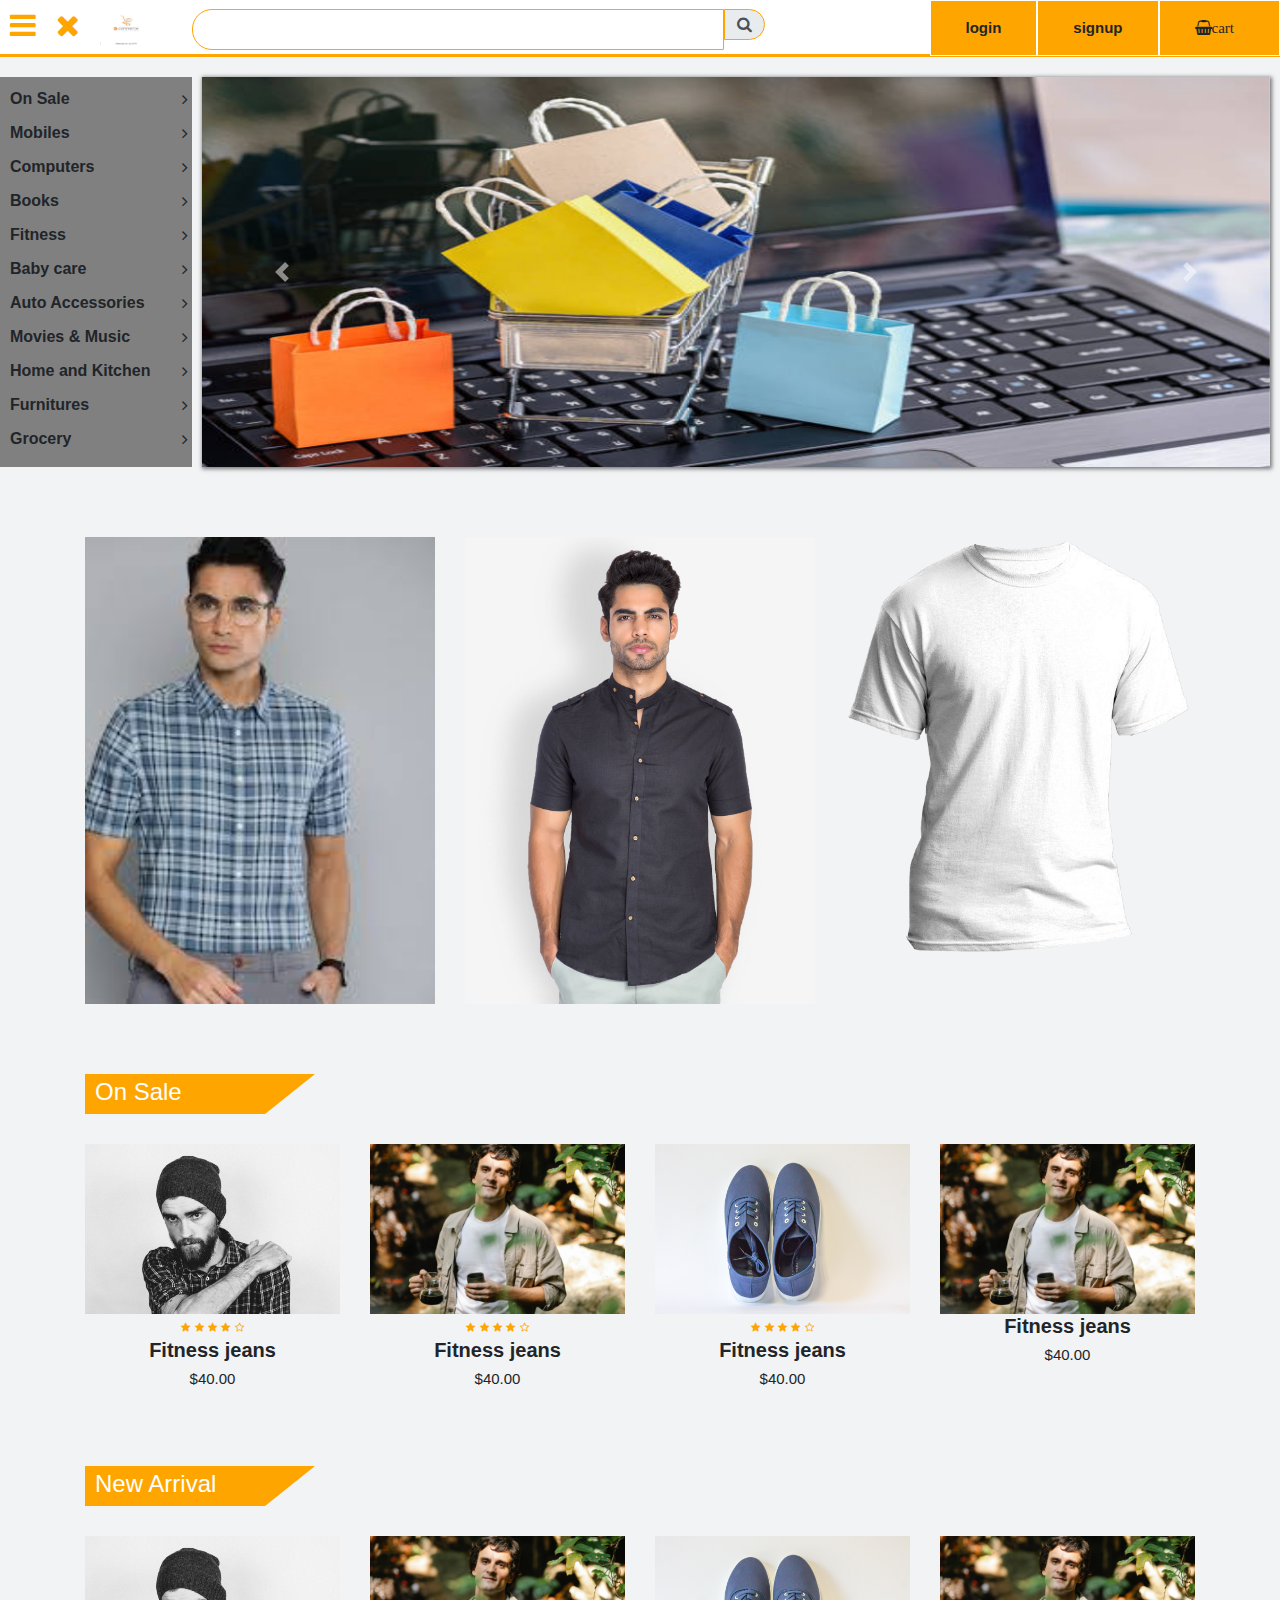
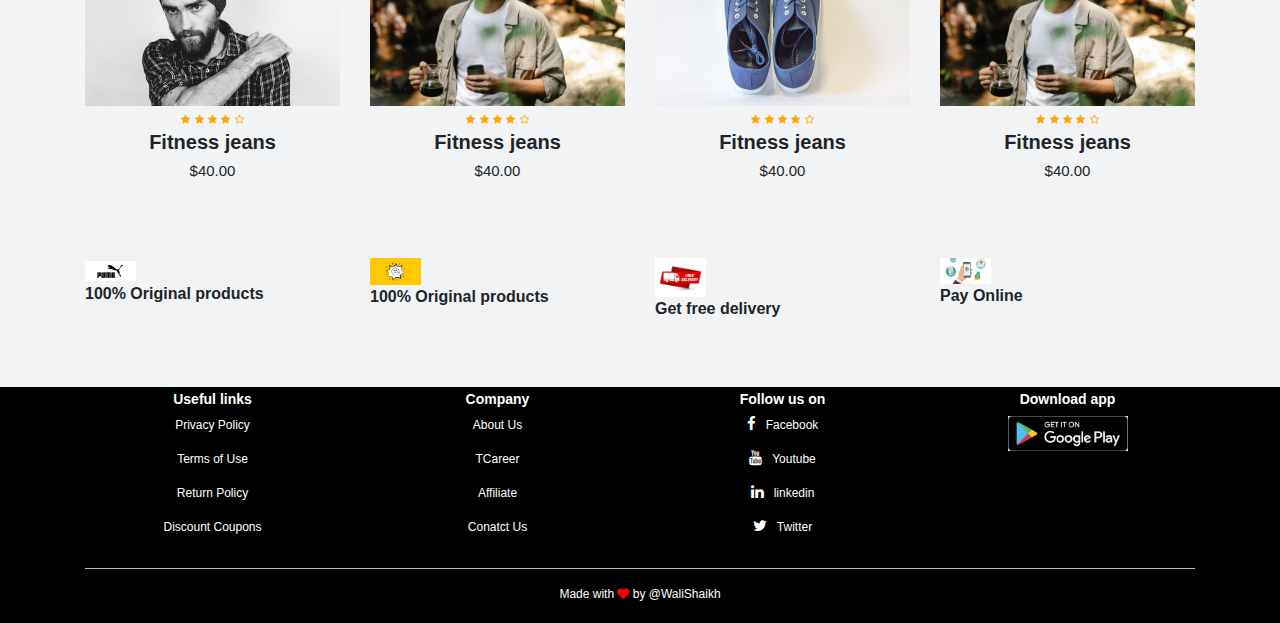
<file: index.html>
<!DOCTYPE html>
<html lang="en">

<head>
  <!-- Required meta tags -->
  <meta charset="utf-8" />
  <meta name="viewport" content="width=device-width, initial-scale=1, shrink-to-fit=no" />

  <!-- Bootstrap CSS -->
  <link rel="stylesheet" href="https://maxcdn.bootstrapcdn.com/bootstrap/4.0.0/css/bootstrap.min.css"
    integrity="sha384-Gn5384xqQ1aoWXA+058RXPxPg6fy4IWvTNh0E263XmFcJlSAwiGgFAW/dAiS6JXm" crossorigin="anonymous" />
  <link rel="stylesheet" href="style.css" />
  <link rel="stylesheet" href="https://cdnjs.cloudflare.com/ajax/libs/font-awesome/4.7.0/css/font-awesome.min.css">

  <title>Hello, world!</title>
  <style></style>
</head>

<body>
  <div class="top-nav-bar">
    <div class="search-box">
      <i class="fa fa-bars" id="menu-btn" onclick="openMenu()" ></i>
      <i class="fa fa-times" id="close-menu" onclick="closeMenu()"></i>
      <img src="image/logo.jpg" class="logo" alt="" />
      <input type="text" name="" class="form-control" id="" />
      <span class="input-group-text"><i class="fa fa-search"></i></span>
    </div>
    <div class="menu-bar">
      <ul>
        <li><a><i class="fa fa-shopping-basket">cart</a></li></i>
      </ul>
      <ul>
        <li><a>signup</a></li>
      </ul>
      <ul>
        <li><a>login</a></li>
      </ul>
    </div>
  </div>

  <section class="header">
    <div class="sidemenu-bar" id="sidemenu">
      <ul>
        <li>On Sale<i class="fa fa-angle-right"></i>
          <ul>
            <li>Sub-menu-1</li>
            <li>Sub-meu-2</li>
            <li>Sub-menu-3</li>
            <li>Sub-menu-4</li>
          </ul></li>
        
        <li>Mobiles<i class="fa fa-angle-right"></i>
          <ul>
            <li>Sub-menu-1</li>
            <li>Sub-meu-2</li>
            <li>Sub-menu-3</li>
            <li>Sub-menu-4</li>
          </ul></li>
        
        <li>Computers<i class="fa fa-angle-right"></i>
          <ul>
            <li>Sub-menu-1</li>
            <li>Sub-meu-2</li>
            <li>Sub-menu-3</li>
            <li>Sub-menu-4</li>
          </ul></li>
          <li>Books<i class="fa fa-angle-right"></i>
            <ul>
              <li>Sub-menu-1</li>
              <li>Sub-meu-2</li>
              <li>Sub-menu-3</li>
              <li>Sub-menu-4</li>
            </ul></li>

            <li>Fitness<i class="fa fa-angle-right"></i>
              <ul>
                <li>Sub-menu-1</li>
                <li>Sub-meu-2</li>
                <li>Sub-menu-3</li>
                <li>Sub-menu-4</li>
              </ul></li>

              <li>Baby care<i class="fa fa-angle-right"></i>
                <ul>
                  <li>Sub-menu-1</li>
                  <li>Sub-meu-2</li>
                  <li>Sub-menu-3</li>
                  <li>Sub-menu-4</li>
                </ul></li>

                <li>Auto Accessories<i class="fa fa-angle-right"></i>
                  <ul>
                    <li>Sub-menu-1</li>
                    <li>Sub-meu-2</li>
                    <li>Sub-menu-3</li>
                    <li>Sub-menu-4</li>
                  </ul></li>

                  <li>Movies & Music<i class="fa fa-angle-right"></i>
                    <ul>
                      <li>Sub-menu-1</li>
                      <li>Sub-meu-2</li>
                      <li>Sub-menu-3</li>
                      <li>Sub-menu-4</li>
                    </ul></li>
                    <li>Home and Kitchen<i class="fa fa-angle-right"></i>
                      <ul>
                        <li>Sub-menu-1</li>
                        <li>Sub-meu-2</li>
                        <li>Sub-menu-3</li>
                        <li>Sub-menu-4</li>
                      </ul></li>
                      <li>Furnitures<i class="fa fa-angle-right"></i>
                        <ul>
                          <li>Sub-menu-1</li>
                          <li>Sub-meu-2</li>
                          <li>Sub-menu-3</li>
                          <li>Sub-menu-4</li>
                        </ul></li>
                        <li>Grocery<i class="fa fa-angle-right"></i>
                          <ul>
                            <li>Sub-menu-1</li>
                            <li>Sub-meu-2</li>
                            <li>Sub-menu-3</li>
                            <li>Sub-menu-4</li>
                          </ul></li>
        
      </ul>
      
    </div>
    <div class="slider">
      <div id="carouselExampleControls" class="carousel slide" data-ride="carousel">
        <div class="carousel-inner">
          <div class="carousel-item active">
            <img class="d-block w-100" src="image/img-2.jpg" alt="First slide">
          </div>
          <div class="carousel-item">
            <img class="d-block w-100" src="image/slider1.jpg" alt="Second slide">
          </div>
          <div class="carousel-item">
            <img class="d-block w-100" src="image/img-2.jpg" alt="Third slide">
          </div>
        </div>
        <a class="carousel-control-prev" href="#carouselExampleControls" role="button" data-slide="prev">
          <span class="carousel-control-prev-icon" aria-hidden="true"></span>
          <span class="sr-only">Previous</span>
        </a>
        <a class="carousel-control-next" href="#carouselExampleControls" role="button" data-slide="next">
          <span class="carousel-control-next-icon" aria-hidden="true"></span>
          <span class="sr-only">Next</span>
        </a>
      </div>
    </div>

    
  </section>

  <section class="featured-category">
    <div class="container">
      <div class="row">
        <div class="col-md-4">
          <a href="product.html"><img src="image/newshirt.jpg" alt=""></a>
        </div>
        <div class="col-md-4">
          <a href="product.html"><img src="image/shirt.jpg" alt=""></a>
        </div>
        <div class="col-md-4">
          <a href="product.html"><img src="image/tshirt.png" alt=""></a>
       </div>
      </div>
    </div>
  </section>

  <section class="on-sale">
    <div class="container">
      <div class="title-box">
        <h2>On Sale</h2>
      </div>
      <div class="row">
        <div class="col-md-3">
          <div class="product-top">
            <a href="product.html"><img src="image/man.jpg" alt=""></a>
            <div class="overlay-right">
              <button type="submit" class="btn btn-secondary" title="Quick shop">
                <i class="fa fa-eye"></i>
              </button>
              <button type="submit" class="btn btn-secondary" title="Add to wish list"><i class="fa fa-heart"></i></button>
              <button type="submit" class="btn btn-secondary" title="Add to cart">
                <i class="fa fa-shopping-cart"></i>

            </div>
          </div>
          <div class="product-bottom text-center">
            <i class="fa fa-star"></i>
            <i class="fa fa-star"></i>
            <i class="fa fa-star"></i>
            <i class="fa fa-star"></i>
            <i class="fa fa-star-o"></i>
            <h3>Fitness jeans</h3>
            <h5>$40.00</h5>
          </div>
        </div>
        <div class="col-md-3">
          <div class="product-top">
            <a href="product.html"><img src="image/track.jpg" alt=""></a>
            <div class="overlay-right">
              <button type="submit" class="btn btn-secondary" title="Quick shop">
                <i class="fa fa-eye"></i>
              </button>
              <button type="submit" class="btn btn-secondary" title="Add to wish list"><i class="fa fa-heart"></i></button>
              <button type="submit" class="btn btn-secondary" title="Add to cart">
                <i class="fa fa-shopping-cart"></i>

            </div>
          </div>
          <div class="product-bottom text-center">
            <i class="fa fa-star"></i>
            <i class="fa fa-star"></i>
            <i class="fa fa-star"></i>
            <i class="fa fa-star"></i>
            <i class="fa fa-star-o"></i>
            <h3>Fitness jeans</h3>
            <h5>$40.00</h5>
          </div>
        </div>
        <div class="col-md-3">
          <div class="product-top">
            <a href="prodcut.html"><img src="image/shoes.jpg" alt=""></a>
            <div class="overlay-right">
              <button type="submit" class="btn btn-secondary" title="Quick shop">
                <i class="fa fa-eye"></i>
              </button>
              <button type="submit" class="btn btn-secondary" title="Add to wish list"><i class="fa fa-heart"></i></button>
              <button type="submit" class="btn btn-secondary" title="Add to cart">
                <i class="fa fa-shopping-cart"></i>

            </div>
          </div>
          <div class="product-bottom text-center">
            <i class="fa fa-star"></i>
            <i class="fa fa-star"></i>
            <i class="fa fa-star"></i>
            <i class="fa fa-star"></i>
            <i class="fa fa-star-o"></i>
            <h3>Fitness jeans</h3>
            <h5>$40.00</h5>
          </div>
        </div>
        <div class="col-md-3">
          <div class="product-top">
            <a href="prodcut.html"><img src="image/track.jpg" alt=""></a>
            <div class="overlay-right">
              <button type="submit" class="btn btn-secondary" title="Quick shop">
                <i class="fa fa-eye"></i>
              </button>
              <button type="submit" class="btn btn-secondary" title="Add to wish list"><i class="fa fa-heart"></i></button>
              <button type="submit" class="btn btn-secondary" title="Add to cart">
                <i class="fa fa-shopping-cart"></i>

            </div>
          </div>
          <div class="product-bottom text-center">
            
            <h3>Fitness jeans</h3>
            <h5>$40.00</h5>
          </div>
        </div>
      </div>
    </div>
  </section>
  <section class="new-products">
    <div class="container">
      <div class="title-box">
        <h2>New Arrival</h2>
      </div>
      <div class="row">
        <div class="col-md-3">
          <div class="product-top">
            <a href="prodcut.html"><img src="image/man.jpg" alt=""></a>
            <div class="overlay-right">
              <button type="submit" class="btn btn-secondary" title="Quick shop">
                <i class="fa fa-eye"></i>
              </button>
              <button type="submit" class="btn btn-secondary" title="Add to wish list"><i class="fa fa-heart"></i></button>
              <button type="submit" class="btn btn-secondary" title="Add to cart">
                <i class="fa fa-shopping-cart"></i>

            </div>
          </div>
          <div class="product-bottom text-center">
            <i class="fa fa-star"></i>
            <i class="fa fa-star"></i>
            <i class="fa fa-star"></i>
            <i class="fa fa-star"></i>
            <i class="fa fa-star-o"></i>
            <h3>Fitness jeans</h3>
            <h5>$40.00</h5>
          </div>
        </div>
        <div class="col-md-3">
          <div class="product-top">
            <a href="prodcut.html"><img src="image/track.jpg" alt=""></a>
            <div class="overlay-right">
              <button type="submit" class="btn btn-secondary" title="Quick shop">
                <i class="fa fa-eye"></i>
              </button>
              <button type="submit" class="btn btn-secondary" title="Add to wish list"><i class="fa fa-heart"></i></button>
              <button type="submit" class="btn btn-secondary" title="Add to cart">
                <i class="fa fa-shopping-cart"></i>

            </div>
          </div>
          <div class="product-bottom text-center">
            <i class="fa fa-star"></i>
            <i class="fa fa-star"></i>
            <i class="fa fa-star"></i>
            <i class="fa fa-star"></i>
            <i class="fa fa-star-o"></i>
            <h3>Fitness jeans</h3>
            <h5>$40.00</h5>
          </div>
        </div>
        <div class="col-md-3">
          <div class="product-top">
            <a href="prodcut.html"><img src="image/shoes.jpg" alt=""></a>
            <div class="overlay-right">
              <button type="submit" class="btn btn-secondary" title="Quick shop">
                <i class="fa fa-eye"></i>
              </button>
              <button type="submit" class="btn btn-secondary" title="Add to wish list"><i class="fa fa-heart"></i></button>
              <button type="submit" class="btn btn-secondary" title="Add to cart">
                <i class="fa fa-shopping-cart"></i>

            </div>
          </div>
          <div class="product-bottom text-center">
            <i class="fa fa-star"></i>
            <i class="fa fa-star"></i>
            <i class="fa fa-star"></i>
            <i class="fa fa-star"></i>
            <i class="fa fa-star-o"></i>
            <h3>Fitness jeans</h3>
            <h5>$40.00</h5>
          </div>
        </div>
        <div class="col-md-3">
          <div class="product-top">
            <a href="product.html"><img src="image/track.jpg" alt=""></a>
            <div class="overlay-right">
              <button type="submit" class="btn btn-secondary" title="Quick shop">
                <i class="fa fa-eye"></i>
              </button>
              <button type="submit" class="btn btn-secondary" title="Add to wish list"><i class="fa fa-heart"></i></button>
              <button type="submit" class="btn btn-secondary" title="Add to cart">
                <i class="fa fa-shopping-cart"></i>

            </div>
          </div>
          <div class="product-bottom text-center">
            <i class="fa fa-star"></i>
            <i class="fa fa-star"></i>
            <i class="fa fa-star"></i>
            <i class="fa fa-star"></i>
            <i class="fa fa-star-o"></i>
            <h3>Fitness jeans</h3>
            <h5>$40.00</h5>
          </div>
        </div>
      </div>
    </div>
  </section>

  <section class="websites">
    <div class="container">
      <div class="row">
        <div class="col-md-3 feature-box">
          <img src="image/puma.png" alt="">
          <div class="feature-text">
            <p><b>100% Original products</b></p>
          </div>
        </div>
        <div class="col-md-3 feature-box">
          <img src="image/feature-2.png" alt="">
          <div class="feature-text">
            <p><b>100% Original products</b></p>
          </div>
        </div>
        <div class="col-md-3 feature-box">
          <img src="image/feature-3.jpg" alt="">
          <div class="feature-text">
            <p><b>Get free delivery</b></p>
          </div>
        </div>
        <div class="col-md-3 feature-box">
          <img src="image/feature-4.jpg" alt="">
          <div class="feature-text">
            <p><b>Pay  Online </b></p>
          </div>
        </div>

    </div></div>
  </section>

  <section class="footer">
    <div class="container text-center">
      <div class="row">
        <div class="col-md-3">
          <h1>Useful links</h1>
          <p>Privacy Policy</p>
          <p>Terms of Use</p>
          <p>Return Policy</p>
          <p>Discount Coupons</p>
        </div>
        <div class="col-md-3">
          <h1>Company</h1>
          <p>About Us</p>
          <p>TCareer</p>
          <p>Affiliate</p>
          <p>Conatct Us</p>
        </div>
        <div class="col-md-3">
          <h1>Follow us on</h1>
          <p><i class="fa fa-facebook"></i>Facebook</p>
          <p><i class="fa fa-youtube"></i>Youtube</p>
          <p><i class="fa fa-linkedin"></i>linkedin</p>
          <p><i class="fa fa-twitter"></i>Twitter</p>
        </div>
        <div class="col-md-3 footer-img">
          <h1>Download app</h1>
          <img src="image/google.png" alt="">
          
        </div>
       
        
      </div>
      <hr>
      <p class="copyright text-center">Made with <i class="fa fa-heart"></i> by @WaliShaikh</p>
    </div>
  </section>
  

  <script>
    function openMenu(){
      document.getElementById("sidemenu").style.display = "block";
      document.getElementById("menu-btn").style.display = "none";
      document.getElementById("close-menu").style.display = "block";

    }
    function closeMenu(){
      document.getElementById("sidemenu").style.display = "none";
      document.getElementById("menu-btn").style.display = "block";
      document.getElementById("close-menu").style.display = "none";

    }

  </script>

  <script src="https://code.jquery.com/jquery-3.2.1.slim.min.js"
    integrity="sha384-KJ3o2DKtIkvYIK3UENzmM7KCkRr/rE9/Qpg6aAZGJwFDMVNA/GpGFF93hXpG5KkN"
    crossorigin="anonymous"></script>
  <script src="https://cdnjs.cloudflare.com/ajax/libs/popper.js/1.12.9/umd/popper.min.js"
    integrity="sha384-ApNbgh9B+Y1QKtv3Rn7W3mgPxhU9K/ScQsAP7hUibX39j7fakFPskvXusvfa0b4Q"
    crossorigin="anonymous"></script>
  <script src="https://maxcdn.bootstrapcdn.com/bootstrap/4.0.0/js/bootstrap.min.js"
    integrity="sha384-JZR6Spejh4U02d8jOt6vLEHfe/JQGiRRSQQxSfFWpi1MquVdAyjUar5+76PVCmYl"
    crossorigin="anonymous"></script>
</body>

</html>
</file>
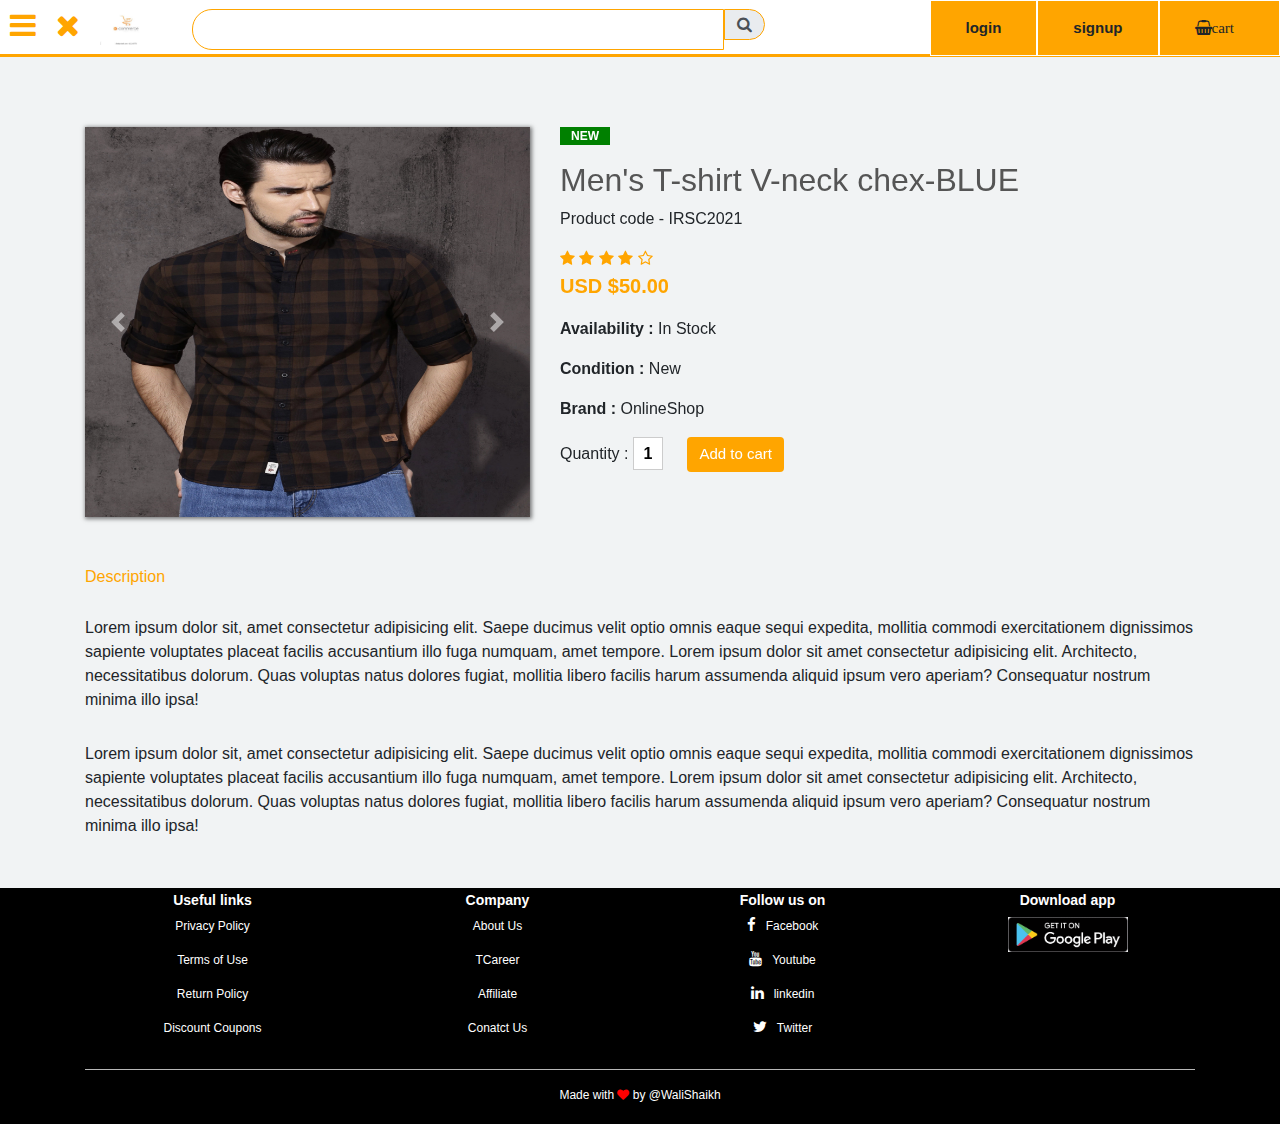
<file: product.html>
<!DOCTYPE html>
<html lang="en">

<head>
  <!-- Required meta tags -->
  <meta charset="utf-8" />
  <meta name="viewport" content="width=device-width, initial-scale=1, shrink-to-fit=no" />

  <!-- Bootstrap CSS -->
  <link rel="stylesheet" href="https://maxcdn.bootstrapcdn.com/bootstrap/4.0.0/css/bootstrap.min.css"
    integrity="sha384-Gn5384xqQ1aoWXA+058RXPxPg6fy4IWvTNh0E263XmFcJlSAwiGgFAW/dAiS6JXm" crossorigin="anonymous" />
  <link rel="stylesheet" href="style.css" />
  <link rel="stylesheet" href="https://cdnjs.cloudflare.com/ajax/libs/font-awesome/4.7.0/css/font-awesome.min.css">

  <title>Hello, world!</title>
  <style></style>
</head>

<body>
  <div class="top-nav-bar">
    <div class="search-box">
      <i class="fa fa-bars" id="menu-btn" onclick="openMenu()" ></i>
      <i class="fa fa-times" id="close-menu" onclick="closeMenu()"></i>
      <img src="image/logo.jpg" class="logo" alt="" />
      <input type="text" name="" class="form-control" id="" />
      <span class="input-group-text"><i class="fa fa-search"></i></span>
    </div>
    <div class="menu-bar">
      <ul>
        <li><a><i class="fa fa-shopping-basket">cart</a></li></i>
      </ul>
      <ul>
        <li><a>signup</a></li>
      </ul>
      <ul>
        <li><a>login</a></li>
      </ul>
    </div>
  </div>
 <!-- Single product page -->

 <section class="single-product">
     <div class="container">
         <div class="row">
             <div class="col-md-5">
            <div id="product-slider" class="carousel slide" data-ride="carousel">
                <div class="carousel-inner">
                  <div class="carousel-item active">
                    <img class="d-block w-100" src="image/brown.jpeg" alt="First slide">
                  </div>
                  <div class="carousel-item">
                    <img class="d-block w-100" src="image/brown-2.jpg" alt="Second slide">
                  </div>
                  <div class="carousel-item">
                    <img class="d-block w-100" src="image/brown-3.jpg" alt="Third slide">
                  </div>
                </div>
                <a class="carousel-control-prev" href="#carouselExampleControls" role="button" data-slide="prev">
                  <span class="carousel-control-prev-icon" aria-hidden="true"></span>
                  <span class="sr-only">Previous</span>
                </a>
                <a class="carousel-control-next" href="#carouselExampleControls" role="button" data-slide="next">
                  <span class="carousel-control-next-icon" aria-hidden="true"></span>
                  <span class="sr-only">Next</span>
                </a>
              </div>
            </div>
            <div class="col-md-7">
                <p class="new-arrival text-center">
                    NEW
                </p>
                <h2>Men's T-shirt V-neck chex-BLUE</h2>
                <p>Product code - IRSC2021</p>
                <i class="fa fa-star"></i>
            <i class="fa fa-star"></i>
            <i class="fa fa-star"></i>
            <i class="fa fa-star"></i>
            <i class="fa fa-star-o"></i>
            <p class="price"> USD $50.00</p>
            <p><b>Availability : </b>In Stock</p>
            <p><b>Condition : </b>New</p>
            <p><b>Brand : </b>OnlineShop</p>
            <label for="">Quantity : <input type="text" name="" id="" value="1"> </label>
            <button type="submit" class="btn btn-primary"> Add to cart</button>
            </div>
         </div>

     </div>
 </section>

 <section class="product-description">
     <div class="container">
         <h6>Description</h6>
         <p>Lorem ipsum dolor sit, amet consectetur adipisicing elit. Saepe ducimus velit optio omnis eaque sequi expedita, mollitia commodi exercitationem dignissimos sapiente voluptates placeat facilis accusantium illo fuga numquam, amet tempore.
             Lorem ipsum dolor sit amet consectetur adipisicing elit. Architecto, necessitatibus dolorum. Quas voluptas natus dolores fugiat, mollitia libero facilis harum assumenda aliquid ipsum vero aperiam? Consequatur nostrum minima illo ipsa!
         </p>
         <p>Lorem ipsum dolor sit, amet consectetur adipisicing elit. Saepe ducimus velit optio omnis eaque sequi expedita, mollitia commodi exercitationem dignissimos sapiente voluptates placeat facilis accusantium illo fuga numquam, amet tempore.
            Lorem ipsum dolor sit amet consectetur adipisicing elit. Architecto, necessitatibus dolorum. Quas voluptas natus dolores fugiat, mollitia libero facilis harum assumenda aliquid ipsum vero aperiam? Consequatur nostrum minima illo ipsa!
        </p>
     </div>

 </section>

  <section class="footer">
    <div class="container text-center">
      <div class="row">
        <div class="col-md-3">
          <h1>Useful links</h1>
          <p>Privacy Policy</p>
          <p>Terms of Use</p>
          <p>Return Policy</p>
          <p>Discount Coupons</p>
        </div>
        <div class="col-md-3">
          <h1>Company</h1>
          <p>About Us</p>
          <p>TCareer</p>
          <p>Affiliate</p>
          <p>Conatct Us</p>
        </div>
        <div class="col-md-3">
          <h1>Follow us on</h1>
          <p><i class="fa fa-facebook"></i>Facebook</p>
          <p><i class="fa fa-youtube"></i>Youtube</p>
          <p><i class="fa fa-linkedin"></i>linkedin</p>
          <p><i class="fa fa-twitter"></i>Twitter</p>
        </div>
        <div class="col-md-3 footer-img">
          <h1>Download app</h1>
          <img src="image/google.png" alt="">
          
        </div>
       
        
      </div>
      <hr>
      <p class="copyright text-center">Made with <i class="fa fa-heart"></i> by @WaliShaikh</p>
    </div>
  </section>
  
      
  </body>
  </html>
</file>
<file: style.css>
*{
    margin: 0;
    padding: 0;
}
body{
    font-family: sans-serif;
    background-color:#f1f3f4;
}
.top-nav-bar{
    background: white;
    position: absolute;
    z-index: 2;
    height: 57px;
    top: 0;
    position: sticky;
    border-bottom: 3px solid orange;
    margin-bottom: 20px;
}
.logo{
    height: 40px;
   
    margin: 5px 10px;
}
.form-control{
    
    border-top-left-radius: 20px!important;
    margin-top: 9px;
    margin-left: 30px;
    border: 1px solid orange;
    border-top-right-radius: 0px!important;
    border-bottom-left-radius: 20px!important;
    border-bottom-right-radius: 0px!important;
    box-shadow: none;
}
.input-group-text{
    border: 1px solid orange;
    border-top-left-radius: 0px!important;
    border-bottom-left-radius: 0px!important;
    border-top-right-radius: 20px !important;
    border-bottom-right-radius: 20px!important;
    margin: 8.5px 3px 10px 0;
    

}
.search-box{
    display: inline-flex;
    width: 60%;
}
.menu-bar{
    width: 40%;
    height: 55px;
    float: right;
}
.menu-bar ul{
    float: right;
    display: inline-flex;
}
.menu-bar ul li{
    border: 1px solid #fff;
    padding: 15px 35px;
    list-style: none;
    text-align: center;
    background-color: orange;
    cursor: pointer;
}
.menu-bar ul li a{
    text-decoration: none;
    font-weight: bold;
    font-size: 15px;
    color: #fff;

}
.fa-shopping-basket{
    margin-right: 10px;
}
.sidemenu-bar{
    height: 79%;
    width: 15%;
    font-size: 16px;
    background-color: gray;
    z-index: 2;
    float: left;
}
.sidemenu-bar ul{
    margin-left: 10px;
}
.sidemenu-bar ul li{
    list-style: none;
    font-weight: bold;
    margin-top: 10px;
}
.sidemenu-bar ul li:hover{
    color: orange;
}
.sidemenu-bar ul li ul {
    display: none;
    z-index: 10;
    top: 77px;
}
.sidemenu-bar ul li:hover ul{
    display: block;
    margin-left: 10%;
    height: 400px;
    padding: 0px 100px 10px 10px;
    position: fixed;
    background: #ececee;
    box-shadow: 1px 1px 4px 1px rgba( 0, 0, 0, 0.5);
}
.fa-angle-right{
    float: right;
    margin-top: 4px;
    margin-right: 4px;
}
#menu-btn , #close-menu{
    font-size: 30px;
    color: orange;
    margin: 10px;
}
.slider{
    width: 85%;
    margin-left: 15%;
    
    
    padding: 0 10px;
}
.carousel-inner .carousel-item img{
    height: 390px;
}
.carousel{
    box-shadow: 1px 1px 4px 1px rgba( 0, 0, 0, 0.5);
}
.carousel-indicators{
    z-index: 1!important;
}
.featured-category{
    margin: 50px 0px;
}
.featured-category img{
    width: 100%;
    padding: 20px 0;
    transition: 1s;
    cursor: pointer;
}
.featured-category img:hover{
    transform: scale(1.1);
}
.title-box{
    background: orange;
    color: white;
    width: 180px;
    height: 40px;
    padding: 4px 10px;
    display: flex;
    margin-bottom: 30px;

}
.title-box h2{
    font-size: 24px;
}
.title-box::after{
    content: '';
    position: absolute;
    display: flex;
    border-top: 40px solid orange;
    border-right: 50px solid transparent;
    margin-top: -4px;
    margin-left: 170px;
}
.product-top img{
    width: 100%;
}
.overlay-right{
    display: block;
    margin-left: 10px;
    top: 10%;
    width: 70px;
    position: absolute;
    opacity: 0;
}
.overlay-right .fa{
    background: white;
    color: #000;
    cursor: pointer;
    height: 35px;
    width: 35px;
    font-size: 20px;
    margin-top: 5%;
    padding: 7px;
    margin-bottom: 5%;

}
.overlay-right .btn-secondary{
    background: none!important;
    border: none!important;
    box-shadow: none!important;
}
.product-top:hover .overlay-right{
    opacity: 1;
    margin-left: 5%;
    transition: 0.5s;
}
.product-bottom .fa{
    font-size: 10px;
    color: orange;
}
.product-bottom h3{
    font-size: 20px;
    font-weight: bold;
}
.product-bottom h5{
    padding-bottom: 20px;
    font-size: 15px;
}
.new-products{
    margin: 50px 0px;
}
.websites{
    margin: 50px 0;
}
.websites img{
    width: 20%;
    margin: auto;
}
.feature-box img{
    margin: auto;
    cursor: pointer;
}
.footer{
    background: black;
    margin-top: 50px ;
    color: white;
}
.footer h1{
    font-size: 14px;
    font-weight: bold;
    margin-top: 4px;
}
.footer p{
    font-size: 12px;
    
}
.footer-img img{
    width: 120px;
    cursor: pointer;

}
.copyright{
    margin-bottom: -80px;
    font-size: 20px;
    text-align: center;
    padding-bottom: 20px;
}
.fa-heart{
    color: red;
    font-size: 20px;
}
.footer hr{
    background: #ccc;
}
.footer .row .fa{
    color: #fff;
    padding-right: 10px;
    font-size: 15px;
    cursor: pointer;
}
.single-product{
    margin-top: 70px;
}
.new-arrival{
    background-color: green;
    width: 50px;
    color: white;
    font-size: 12px;
    font-weight: bold;
}
.col-md-7 h2{
    color: #555;
}
.single-product .fa{
    color: orange;
}
.single-product .price{
    font-size: 20px;
    font-weight: bold;
    color: orange;
}
.single-product input{
    border: 1px solid #ccc;
    font-weight: bold;
    text-align: center;
    height: 33px;
    width: 30px;
}
.single-product .btn-primary{
    background-color: orange!important;
    color: white;
    font-size: 15px;
    margin-left: 20px;
    border: none;
    box-shadow: none!important;
}
.product-description h6{
    margin-top: 50px;
    color: orange;
}

.product-description p{
    margin-top: 30px;
}




@media only screen and (max-width:980px){
    .top-nav-bar{
        height: 118px;
        border-bottom: 0;
    }
    .search-box{
        width: 100%;
    }
    .menu-bar{
        width: 100%;
    }  
    .menu-bar ul{
        width: 100%;
        margin: 10px 0;
    }
    .menu-bar ul li{
        height: 55px;
        width: 100%;
    }
    .slider{
        width: 100%;
        margin-left: 0;
    }
}
@media only screen and (max-width:980px){
    .sidemenu-bar{
        width: 34%;
        z-index: 20;
        position: fixed;
        top: 133px;
        font-size: 12px;
        display: none;
    }
    .sidemenu-bar ul li ul{
        top: 134px;
    }
    .sidemenu-bar ul li:hover ul{
        margin-left: 30%;
    }
}
</file>
